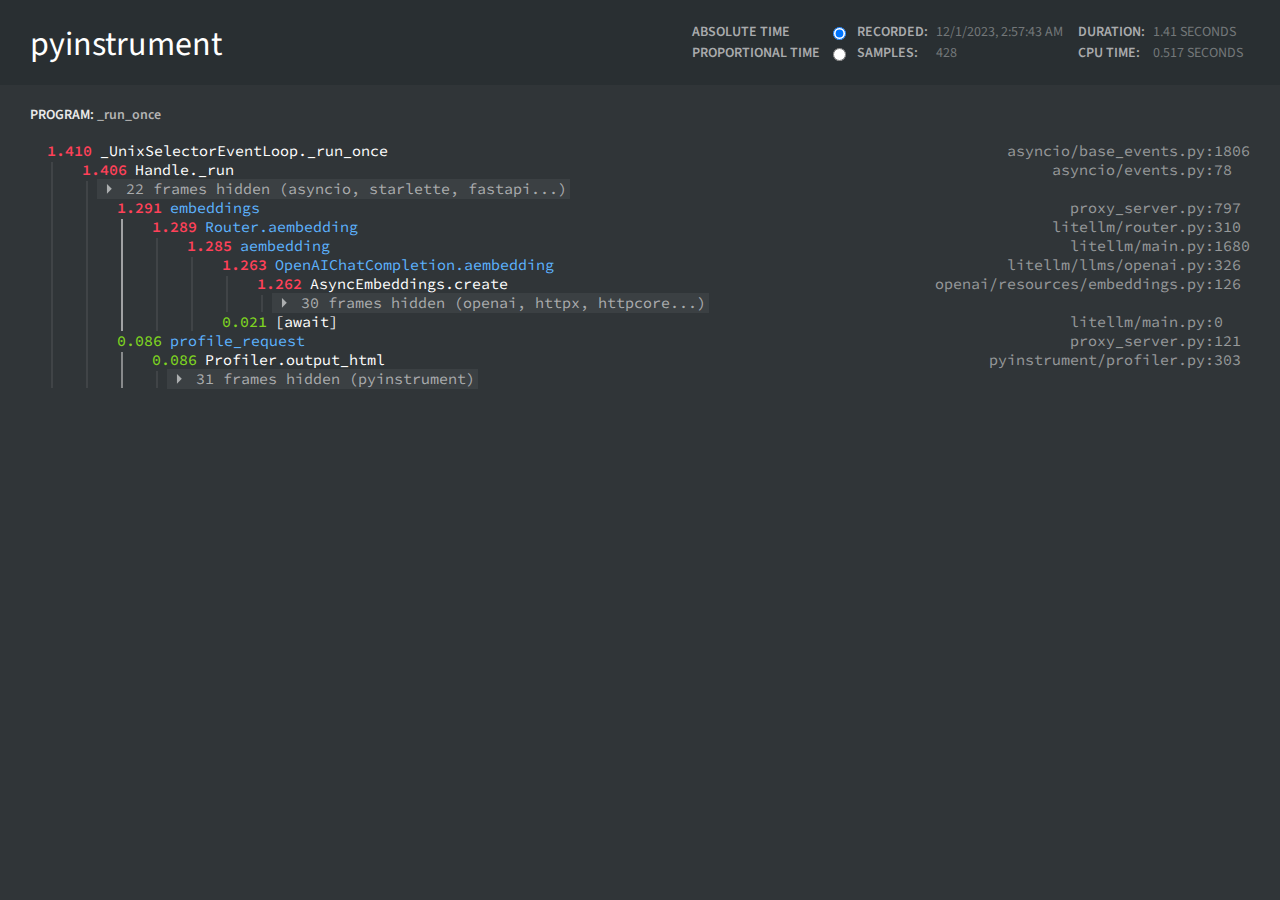
<file: cookbook/result.html>
<!DOCTYPE html>
            <html>
            <head>
                <meta charset="utf-8">
            </head>
            <body>
                <div id="app"></div>

                <script>var pyinstrumentHTMLRenderer=function(){"use strict";var ct=Object.defineProperty;var dt=(R,C,H)=>C in R?ct(R,C,{enumerable:!0,configurable:!0,writable:!0,value:H}):R[C]=H;var k=(R,C,H)=>(dt(R,typeof C!="symbol"?C+"":C,H),H);const R="";function C(){}function H(t){return t()}function we(){return Object.create(null)}function O(t){t.forEach(H)}function be(t){return typeof t=="function"}function K(t,e){return t!=t?e==e:t!==e||t&&typeof t=="object"||typeof t=="function"}function Ie(t){return Object.keys(t).length===0}function Re(t,...e){if(t==null)return C;const i=t.subscribe(...e);return i.unsubscribe?()=>i.unsubscribe():i}function se(t,e,i){t.$$.on_destroy.push(Re(e,i))}function f(t,e){t.appendChild(e)}function X(t,e,i){t.insertBefore(e,i||null)}function N(t){t.parentNode&&t.parentNode.removeChild(t)}function _(t){return document.createElement(t)}function ke(t){return document.createElementNS("http://www.w3.org/2000/svg",t)}function L(t){return document.createTextNode(t)}function w(){return L(" ")}function ye(){return L("")}function W(t,e,i,n){return t.addEventListener(e,i,n),()=>t.removeEventListener(e,i,n)}function Ce(t){return function(e){return e.preventDefault(),t.call(this,e)}}function Ee(t){return function(e){return e.stopPropagation(),t.call(this,e)}}function m(t,e,i){i==null?t.removeAttribute(e):t.getAttribute(e)!==i&&t.setAttribute(e,i)}function Oe(t){return Array.from(t.childNodes)}function q(t,e){e=""+e,t.wholeText!==e&&(t.data=e)}function T(t,e,i,n){i===null?t.style.removeProperty(e):t.style.setProperty(e,i,n?"important":"")}function Q(t,e,i){t.classList[i?"add":"remove"](e)}let V;function Z(t){V=t}function Te(){if(!V)throw new Error("Function called outside component initialization");return V}function qe(t){Te().$$.on_mount.push(t)}function Ue(t){Te().$$.on_destroy.push(t)}const Y=[],Fe=[],j=[],Se=[],Ve=Promise.resolve();let ae=!1;function Ze(){ae||(ae=!0,Ve.then($e))}function ue(t){j.push(t)}const fe=new Set;let x=0;function $e(){const t=V;do{for(;x<Y.length;){const e=Y[x];x++,Z(e),Ye(e.$$)}for(Z(null),Y.length=0,x=0;Fe.length;)Fe.pop()();for(let e=0;e<j.length;e+=1){const i=j[e];fe.has(i)||(fe.add(i),i())}j.length=0}while(Y.length);for(;Se.length;)Se.pop()();ae=!1,fe.clear(),Z(t)}function Ye(t){if(t.fragment!==null){t.update(),O(t.before_update);const e=t.dirty;t.dirty=[-1],t.fragment&&t.fragment.p(t.ctx,e),t.after_update.forEach(ue)}}const ee=new Set;let G;function ce(){G={r:0,c:[],p:G}}function de(){G.r||O(G.c),G=G.p}function D(t,e){t&&t.i&&(ee.delete(t),t.i(e))}function z(t,e,i,n){if(t&&t.o){if(ee.has(t))return;ee.add(t),G.c.push(()=>{ee.delete(t),n&&(i&&t.d(1),n())}),t.o(e)}else n&&n()}function Je(t,e){z(t,1,1,()=>{e.delete(t.key)})}function Ke(t,e,i,n,s,u,r,o,a,l,h,p){let d=t.length,g=u.length,A=d;const b={};for(;A--;)b[t[A].key]=A;const F=[],c=new Map,v=new Map;for(A=g;A--;){const y=p(s,u,A),S=i(y);let P=r.get(S);P?n&&P.p(y,e):(P=l(S,y),P.c()),c.set(S,F[A]=P),S in b&&v.set(S,Math.abs(A-b[S]))}const $=new Set,M=new Set;function E(y){D(y,1),y.m(o,h),r.set(y.key,y),h=y.first,g--}for(;d&&g;){const y=F[g-1],S=t[d-1],P=y.key,B=S.key;y===S?(h=y.first,d--,g--):c.has(B)?!r.has(P)||$.has(P)?E(y):M.has(B)?d--:v.get(P)>v.get(B)?(M.add(P),E(y)):($.add(B),d--):(a(S,r),d--)}for(;d--;){const y=t[d];c.has(y.key)||a(y,r)}for(;g;)E(F[g-1]);return F}function pe(t){t&&t.c()}function te(t,e,i,n){const{fragment:s,after_update:u}=t.$$;s&&s.m(e,i),n||ue(()=>{const r=t.$$.on_mount.map(H).filter(be);t.$$.on_destroy?t.$$.on_destroy.push(...r):O(r),t.$$.on_mount=[]}),u.forEach(ue)}function ie(t,e){const i=t.$$;i.fragment!==null&&(O(i.on_destroy),i.fragment&&i.fragment.d(e),i.on_destroy=i.fragment=null,i.ctx=[])}function We(t,e){t.$$.dirty[0]===-1&&(Y.push(t),Ze(),t.$$.dirty.fill(0)),t.$$.dirty[e/31|0]|=1<<e%31}function me(t,e,i,n,s,u,r,o=[-1]){const a=V;Z(t);const l=t.$$={fragment:null,ctx:[],props:u,update:C,not_equal:s,bound:we(),on_mount:[],on_destroy:[],on_disconnect:[],before_update:[],after_update:[],context:new Map(e.context||(a?a.$$.context:[])),callbacks:we(),dirty:o,skip_bound:!1,root:e.target||a.$$.root};r&&r(l.root);let h=!1;if(l.ctx=i?i(t,e.props||{},(p,d,...g)=>{const A=g.length?g[0]:d;return l.ctx&&s(l.ctx[p],l.ctx[p]=A)&&(!l.skip_bound&&l.bound[p]&&l.bound[p](A),h&&We(t,p)),d}):[],l.update(),h=!0,O(l.before_update),l.fragment=n?n(l.ctx):!1,e.target){if(e.hydrate){const p=Oe(e.target);l.fragment&&l.fragment.l(p),p.forEach(N)}else l.fragment&&l.fragment.c();e.intro&&D(t.$$.fragment),te(t,e.target,e.anchor,e.customElement),$e()}Z(a)}class he{$destroy(){ie(this,1),this.$destroy=C}$on(e,i){if(!be(i))return C;const n=this.$$.callbacks[e]||(this.$$.callbacks[e]=[]);return n.push(i),()=>{const s=n.indexOf(i);s!==-1&&n.splice(s,1)}}$set(e){this.$$set&&!Ie(e)&&(this.$$.skip_bound=!0,this.$$set(e),this.$$.skip_bound=!1)}}const U=[];function Pe(t,e=C){let i;const n=new Set;function s(o){if(K(t,o)&&(t=o,i)){const a=!U.length;for(const l of n)l[1](),U.push(l,t);if(a){for(let l=0;l<U.length;l+=2)U[l][0](U[l+1]);U.length=0}}}function u(o){s(o(t))}function r(o,a=C){const l=[o,a];return n.add(l),n.size===1&&(i=e(s)||C),o(t),()=>{n.delete(l),n.size===0&&(i(),i=null)}}return{set:s,update:u,subscribe:r}}const De=Pe({}),ne=Pe("absolute"),pt="";function je(t){let e,i,n,s,u,r,o,a,l,h,p,d,g,A,b,F,c,v,$,M,E,y,S,P,B,re=t[0].sampleCount+"",ve,Xe,le,Qe,oe,Ae,Ge;return{c(){e=_("div"),i=_("div"),n=_("div"),s=_("div"),s.textContent="pyinstrument",u=w(),r=_("div"),o=_("label"),o.textContent="Absolute time",a=w(),l=_("input"),h=w(),p=_("div"),p.textContent="Recorded:",d=w(),g=_("div"),g.textContent=`${t[2]}`,A=w(),b=_("div"),b.textContent="Duration:",F=w(),c=_("div"),c.textContent=`${t[4]} seconds`,v=w(),$=_("label"),$.textContent="Proportional time",M=w(),E=_("input"),y=w(),S=_("div"),S.textContent="Samples:",P=w(),B=_("div"),ve=L(re),Xe=w(),le=_("div"),le.textContent="CPU time:",Qe=w(),oe=_("div"),oe.textContent=`${t[3]} seconds`,m(s,"class","title svelte-tewt95"),m(o,"class","metric-label svelte-tewt95"),m(o,"for","absolute"),m(l,"type","radio"),l.__value="absolute",l.value=l.__value,m(l,"id","absolute"),m(l,"name","time-format"),l.checked=!0,t[6][0].push(l),m(p,"class","metric-label svelte-tewt95"),m(g,"class","metric-value svelte-tewt95"),m(b,"class","metric-label svelte-tewt95"),m(c,"class","metric-value svelte-tewt95"),m($,"class","metric-label svelte-tewt95"),m($,"for","proportion"),m(E,"type","radio"),E.__value="proportion",E.value=E.__value,m(E,"id","proportion"),m(E,"name","time-format"),t[6][0].push(E),m(S,"class","metric-label svelte-tewt95"),m(B,"class","metric-value svelte-tewt95"),m(le,"class","metric-label svelte-tewt95"),m(oe,"class","metric-value svelte-tewt95"),m(r,"class","metrics svelte-tewt95"),m(n,"class","row svelte-tewt95"),m(i,"class","margins"),m(e,"class","header svelte-tewt95")},m(I,J){X(I,e,J),f(e,i),f(i,n),f(n,s),f(n,u),f(n,r),f(r,o),f(r,a),f(r,l),l.checked=l.__value===t[1],f(r,h),f(r,p),f(r,d),f(r,g),f(r,A),f(r,b),f(r,F),f(r,c),f(r,v),f(r,$),f(r,M),f(r,E),E.checked=E.__value===t[1],f(r,y),f(r,S),f(r,P),f(r,B),f(B,ve),f(r,Xe),f(r,le),f(r,Qe),f(r,oe),Ae||(Ge=[W(l,"change",t[5]),W(E,"change",t[7])],Ae=!0)},p(I,[J]){J&2&&(l.checked=l.__value===I[1]),J&2&&(E.checked=E.__value===I[1]),J&1&&re!==(re=I[0].sampleCount+"")&&q(ve,re)},i:C,o:C,d(I){I&&N(e),t[6][0].splice(t[6][0].indexOf(l),1),t[6][0].splice(t[6][0].indexOf(E),1),Ae=!1,O(Ge)}}}function xe(t,e,i){var p;let n;se(t,ne,d=>i(1,n=d));let{session:s}=e;const u=new Date(s.startTime*1e3).toLocaleString(),r=(p=s.cpuTime)==null?void 0:p.toLocaleString(void 0,{maximumSignificantDigits:3}),o=s.duration.toLocaleString(void 0,{maximumSignificantDigits:3}),a=[[]];function l(){n=this.__value,ne.set(n)}function h(){n=this.__value,ne.set(n)}return t.$$set=d=>{"session"in d&&i(0,s=d.session)},[s,n,u,r,o,l,a,h]}class et extends he{constructor(e){super(),me(this,e,xe,je,K,{session:0})}}const mt="";function Me(t,e,i){const n=t.slice();return n[14]=e[i],n}function Le(t){let e,i,n,s,u,r,o,a,l,h,p,d,g,A,b,F;return{c(){e=_("div"),i=_("div"),n=ke("svg"),s=ke("path"),u=w(),r=_("div"),o=L(t[5]),a=w(),l=_("div"),h=L(t[4]),p=w(),d=_("div"),g=w(),A=_("div"),A.textContent=`${t[9]}`,m(s,"d","M.937-.016L5.793 4.84.937 9.696z"),m(s,"fill",t[7]),m(s,"fill-rule","evenodd"),m(s,"fill-opacity",".582"),m(n,"width","6"),m(n,"height","10"),m(i,"class","frame-triangle svelte-1aphj50"),Q(i,"rotate",t[2]),T(i,"visibility",t[0].children.length>0?"visible":"hidden"),m(r,"class","time svelte-1aphj50"),T(r,"color",t[7]),T(r,"font-weight",t[0].proportionOfTotal<.2?500:600),m(l,"class","name svelte-1aphj50"),m(d,"class","spacer"),T(d,"flex","1"),m(A,"class","code-position svelte-1aphj50"),m(e,"class","frame-description svelte-1aphj50"),Q(e,"application-code",t[0].isApplicationCode),Q(e,"children-visible",t[2]),T(e,"padding-left",`${t[1]*35}px`)},m(c,v){X(c,e,v),f(e,i),f(i,n),f(n,s),f(e,u),f(e,r),f(r,o),f(e,a),f(e,l),f(l,h),f(e,p),f(e,d),f(e,g),f(e,A),b||(F=W(e,"click",Ee(Ce(t[10]))),b=!0)},p(c,v){v&128&&m(s,"fill",c[7]),v&4&&Q(i,"rotate",c[2]),v&1&&T(i,"visibility",c[0].children.length>0?"visible":"hidden"),v&32&&q(o,c[5]),v&128&&T(r,"color",c[7]),v&1&&T(r,"font-weight",c[0].proportionOfTotal<.2?500:600),v&16&&q(h,c[4]),v&1&&Q(e,"application-code",c[0].isApplicationCode),v&4&&Q(e,"children-visible",c[2]),v&2&&T(e,"padding-left",`${c[1]*35}px`)},d(c){c&&N(e),b=!1,F()}}}function Ne(t){let e,i,n,s,u=t[0].group.frames.length+"",r,o,a,l,h,p;return{c(){e=_("div"),i=_("div"),n=_("div"),n.innerHTML='<svg width="6" height="10"><path d="M.937-.016L5.793 4.84.937 9.696z" fill="#FFF" fill-rule="evenodd" fill-opacity=".582"></path></svg>',s=w(),r=L(u),o=L(` frames hidden
        (`),a=L(t[6]),l=L(")"),m(n,"class","group-triangle svelte-1aphj50"),Q(n,"rotate",t[8]),m(i,"class","group-header-button svelte-1aphj50"),m(e,"class","group-header svelte-1aphj50"),T(e,"padding-left",`${t[1]*35}px`)},m(d,g){X(d,e,g),f(e,i),f(i,n),f(i,s),f(i,r),f(i,o),f(i,a),f(i,l),h||(p=W(e,"click",Ee(Ce(t[11]))),h=!0)},p(d,g){g&256&&Q(n,"rotate",d[8]),g&1&&u!==(u=d[0].group.frames.length+"")&&q(r,u),g&64&&q(a,d[6]),g&2&&T(e,"padding-left",`${d[1]*35}px`)},d(d){d&&N(e),h=!1,p()}}}function ze(t){let e=[],i=new Map,n,s,u=t[0].children;const r=o=>o[14].identifier;for(let o=0;o<u.length;o+=1){let a=Me(t,u,o),l=r(a);i.set(l,e[o]=Be(l,a))}return{c(){for(let o=0;o<e.length;o+=1)e[o].c();n=ye()},m(o,a){for(let l=0;l<e.length;l+=1)e[l].m(o,a);X(o,n,a),s=!0},p(o,a){a&11&&(u=o[0].children,ce(),e=Ke(e,a,r,1,o,u,i,n.parentNode,Je,Be,n,Me),de())},i(o){if(!s){for(let a=0;a<u.length;a+=1)D(e[a]);s=!0}},o(o){for(let a=0;a<e.length;a+=1)z(e[a]);s=!1},d(o){for(let a=0;a<e.length;a+=1)e[a].d(o);o&&N(n)}}}function Be(t,e){let i,n,s;return n=new He({props:{frame:e[14],indent:e[1]+(e[3]?1:0)}}),{key:t,first:null,c(){i=ye(),pe(n.$$.fragment),this.first=i},m(u,r){X(u,i,r),te(n,u,r),s=!0},p(u,r){e=u;const o={};r&1&&(o.frame=e[14]),r&10&&(o.indent=e[1]+(e[3]?1:0)),n.$set(o)},i(u){s||(D(n.$$.fragment,u),s=!0)},o(u){z(n.$$.fragment,u),s=!1},d(u){u&&N(i),ie(n,u)}}}function tt(t){let e,i,n,s,u,r,o=t[3]&&Le(t),a=t[0].group&&t[0].group.rootFrame==t[0]&&t[2]&&Ne(t),l=t[2]&&ze(t);return{c(){e=_("div"),o&&o.c(),i=w(),a&&a.c(),n=w(),l&&l.c(),s=w(),u=_("div"),m(u,"class","visual-guide"),T(u,"left",`${t[1]*35+21}px`),T(u,"backgroundColor",t[7]),m(e,"class","frame svelte-1aphj50")},m(h,p){X(h,e,p),o&&o.m(e,null),f(e,i),a&&a.m(e,null),f(e,n),l&&l.m(e,null),f(e,s),f(e,u),r=!0},p(h,[p]){h[3]?o?o.p(h,p):(o=Le(h),o.c(),o.m(e,i)):o&&(o.d(1),o=null),h[0].group&&h[0].group.rootFrame==h[0]&&h[2]?a?a.p(h,p):(a=Ne(h),a.c(),a.m(e,n)):a&&(a.d(1),a=null),h[2]?l?(l.p(h,p),p&4&&D(l,1)):(l=ze(h),l.c(),D(l,1),l.m(e,s)):l&&(ce(),z(l,1,1,()=>{l=null}),de()),p&2&&T(u,"left",`${h[1]*35+21}px`),p&128&&T(u,"backgroundColor",h[7])},i(h){r||(D(l),r=!0)},o(h){z(l),r=!1},d(h){h&&N(e),o&&o.d(),a&&a.d(),l&&l.d()}}}function it(t,e,i){let n,s,u;se(t,De,c=>i(12,s=c)),se(t,ne,c=>i(13,u=c));let{frame:r}=e,{indent:o=0}=e,a=!0,l,h;r.className?h=`${r.className}.${r.function}`:h=r.function;const p=`${r.filePathShort}:${r.lineNo.toString().padEnd(4,"\xA0")}`;let d,g=null;if(r.group){const c=r.group.libraries;c.length<4?g=c.join(", "):g=`${c[0]}, ${c[1]}, ${c[2]}...`}let A;r.proportionOfTotal>.6?A="#FF4159":r.proportionOfTotal>.3?A="#F5A623":r.proportionOfTotal>.2?A="#D8CB2A":A="#7ED321";function b(){i(2,a=!a)}function F(){De.update(c=>{var v;return{...c,[(v=r.groupId)!=null?v:""]:!n}})}return t.$$set=c=>{"frame"in c&&i(0,r=c.frame),"indent"in c&&i(1,o=c.indent)},t.$$.update=()=>{var c,v,$;if(t.$$.dirty&4097&&(r.group?s[(c=r.groupId)!=null?c:""]||((v=r.group)==null?void 0:v.rootFrame)===r||r.children.filter(M=>!M.group).length>1?i(3,l=!0):i(3,l=!1):i(3,l=!0)),t.$$.dirty&8193)if(u==="absolute")i(5,d=r.time.toLocaleString(void 0,{minimumFractionDigits:3,maximumFractionDigits:3}));else if(u==="proportion")i(5,d=`${(r.proportionOfTotal*100).toLocaleString(void 0,{minimumFractionDigits:1,maximumFractionDigits:1})}%`);else throw new Error("unknown timeFormat");t.$$.dirty&4097&&i(8,n=s[($=r.groupId)!=null?$:""]===!0)},[r,o,a,l,h,d,g,A,n,p,b,F,s,u]}class He extends he{constructor(e){super(),me(this,e,it,tt,K,{frame:0,indent:1})}}const nt="[data-uri]",ht="";function rt(t){let e;return{c(){e=_("div"),e.textContent="No samples recorded.",m(e,"class","error")},m(i,n){X(i,e,n)},p:C,i:C,o:C,d(i){i&&N(e)}}}function lt(t){let e,i;return e=new He({props:{frame:t[0].rootFrame}}),{c(){pe(e.$$.fragment)},m(n,s){te(e,n,s),i=!0},p(n,s){const u={};s&1&&(u.frame=n[0].rootFrame),e.$set(u)},i(n){i||(D(e.$$.fragment,n),i=!0)},o(n){z(e.$$.fragment,n),i=!1},d(n){ie(e,n)}}}function ot(t){let e,i,n,s,u,r,o,a,l,h,p,d,g;i=new et({props:{session:t[0]}});const A=[lt,rt],b=[];function F(c,v){return c[0].rootFrame?0:1}return p=F(t),d=b[p]=A[p](t),{c(){e=_("div"),pe(i.$$.fragment),n=w(),s=_("div"),u=w(),r=_("div"),o=_("div"),a=_("span"),a.textContent="Program:\xA0",l=L(t[1]),h=w(),d.c(),m(s,"class","spacer"),T(s,"height","20px"),m(a,"class","label svelte-1gm5pcf"),m(o,"class","program svelte-1gm5pcf"),m(r,"class","margins"),m(e,"class","app svelte-1gm5pcf")},m(c,v){X(c,e,v),te(i,e,null),f(e,n),f(e,s),f(e,u),f(e,r),f(r,o),f(o,a),f(o,l),f(r,h),b[p].m(r,null),g=!0},p(c,[v]){const $={};v&1&&($.session=c[0]),i.$set($),(!g||v&2)&&q(l,c[1]);let M=p;p=F(c),p===M?b[p].p(c,v):(ce(),z(b[M],1,1,()=>{b[M]=null}),de(),d=b[p],d?d.p(c,v):(d=b[p]=A[p](c),d.c()),D(d,1),d.m(r,null))},i(c){g||(D(i.$$.fragment,c),D(d),g=!0)},o(c){z(i.$$.fragment,c),z(d),g=!1},d(c){c&&N(e),ie(i),b[p].d()}}}function ge(){document.body.style.minHeight=`${window.scrollY+window.innerHeight}px`}function st(t,e,i){let{session:n}=e;const s=document.createElement("link");s.rel="shortut icon",s.href=nt,document.head.appendChild(s),qe(()=>{window.addEventListener("scroll",ge),ge()}),Ue(()=>{window.removeEventListener("scroll",ge)});const u=n.rootFrame,r=u==null?void 0:u.time.toLocaleString(void 0,{maximumSignificantDigits:3});let o=u==null?void 0:u.function;return o=="<module>"&&(o=n.program),document.title=`${r}s - ${o} - pyinstrument`,t.$$set=a=>{"session"in a&&i(0,n=a.session)},[n,o]}class at extends he{constructor(e){super(),me(this,e,st,ot,K,{session:0})}}class ut{constructor(e,i){k(this,"id");k(this,"rootFrame");k(this,"frames",[]);this.id=e,this.rootFrame=i}addFrame(e){this.frames.push(e)}get exitFrames(){const e=[];for(const i of this.frames){let n=!1;for(const s of i.children)if(s.group!=this){n=!0;break}n&&e.push(i)}return e}get libraries(){const e=[];for(const i of this.frames){const n=/^[^\\/.]*/.exec(i.filePathShort)[0];e.includes(n)||e.push(n)}return e}}class _e{constructor(e,i=null,n={groups:{}}){k(this,"function");k(this,"filePath");k(this,"filePathShort");k(this,"lineNo");k(this,"time");k(this,"totalTime");k(this,"awaitTime");k(this,"isApplicationCode");k(this,"groupId");k(this,"className");k(this,"parent");k(this,"children");k(this,"group");var s,u;if(this.parent=i,this.function=e.function,this.filePath=e.file_path,this.filePathShort=e.file_path_short,this.lineNo=e.line_no,this.time=e.time,this.totalTime=this.parent?this.parent.totalTime:this.time,this.awaitTime=e.await_time,this.isApplicationCode=e.is_application_code,this.groupId=(s=e.group_id)!=null?s:null,this.className=(u=e.class_name)!=null?u:null,e.group_id){const r=e.group_id;let o=n.groups[r];o||(o=n.groups[r]=new ut(r,this)),o.addFrame(this),this.group=n.groups[r]}else this.group=null;this.children=e.children.map(r=>new _e(r,this,n))}get identifier(){return`${this.function}:${this.filePath}:${this.lineNo}`}get proportionOfTotal(){return this.time/this.totalTime}}class ft{constructor(e){k(this,"startTime");k(this,"duration");k(this,"sampleCount");k(this,"program");k(this,"cpuTime");k(this,"rootFrame");this.startTime=e.start_time,this.duration=e.duration,this.sampleCount=e.sample_count,this.program=e.program,this.cpuTime=e.cpu_time,this.rootFrame=e.root_frame?new _e(e.root_frame):null}}return{render(t,e){const i=new ft(e);return new at({target:t,props:{session:i}})}}}();
</script>
                <style>@import"https://fonts.googleapis.com/css?family=Source+Code+Pro:400,600|Source+Sans+Pro:400,600";html,body{background-color:#303538;color:#fff;padding:0;margin:0}.margins{padding:0 30px}.header.svelte-tewt95{background:#292f32}.row.svelte-tewt95{display:flex;align-items:center}.title.svelte-tewt95{font-size:34px;padding-top:20px;padding-bottom:16px;white-space:nowrap;overflow:hidden;text-overflow:ellipsis;margin-right:10px;flex:1}.metrics.svelte-tewt95{display:grid;grid-template-columns:auto auto auto auto auto auto;font-size:14px;text-transform:uppercase;grid-gap:1px 8px}.metric-label.svelte-tewt95{font-weight:600;color:#a9abad}.metric-value.svelte-tewt95{color:#737779;margin-right:.5em}.frame.svelte-1aphj50.svelte-1aphj50{font-family:Source Code Pro,Roboto Mono,Consolas,Monaco,monospace;font-size:15px;z-index:0;position:relative;user-select:none}.group-header.svelte-1aphj50.svelte-1aphj50{margin-left:35px}.group-header-button.svelte-1aphj50.svelte-1aphj50{display:inline-block;color:#ffffff94;user-select:none;cursor:default;position:relative}.group-header-button.svelte-1aphj50.svelte-1aphj50:before{position:absolute;left:-3px;right:-3px;top:0px;bottom:-1px;content:"";z-index:-1;background-color:#3b4043}.group-header-button.svelte-1aphj50.svelte-1aphj50:hover:before{background-color:#4a4f54}.group-triangle.svelte-1aphj50.svelte-1aphj50,.frame-triangle.svelte-1aphj50.svelte-1aphj50{width:6px;height:10px;padding-left:6px;padding-right:5px;display:inline-block}.group-triangle.rotate.svelte-1aphj50.svelte-1aphj50,.frame-triangle.rotate.svelte-1aphj50.svelte-1aphj50{transform:translate(6px,4px) rotate(90deg)}.frame-description.svelte-1aphj50.svelte-1aphj50{display:flex}.frame-description.svelte-1aphj50.svelte-1aphj50:hover:before{position:absolute;left:-3px;right:-3px;top:-1px;height:22px;content:"";z-index:-1;background-color:#354759;opacity:.5}.frame-triangle.svelte-1aphj50.svelte-1aphj50{opacity:1}.frame-description.children-visible.svelte-1aphj50 .frame-triangle.svelte-1aphj50{opacity:0}.frame-description.children-visible.svelte-1aphj50:hover .frame-triangle.svelte-1aphj50{opacity:1}.name.svelte-1aphj50.svelte-1aphj50,.time.svelte-1aphj50.svelte-1aphj50,.code-position.svelte-1aphj50.svelte-1aphj50{user-select:text;cursor:default}.application-code.svelte-1aphj50 .name.svelte-1aphj50{color:#5db3ff}.time.svelte-1aphj50.svelte-1aphj50{margin-right:.55em;color:#b8e98685}.code-position.svelte-1aphj50.svelte-1aphj50{color:#ffffff80;text-align:right;margin-left:1em}.visual-guide{top:21px;bottom:0;left:0;width:2px;background-color:#fff;position:absolute;opacity:.08}.frame-description:hover~.visual-guide{opacity:.4}.frame-description:hover~.children .visual-guide{opacity:.1}.app.svelte-1gm5pcf.svelte-1gm5pcf{font-family:Source Sans Pro,Helvetica,Arial,sans-serif;-webkit-font-smoothing:antialiased;-moz-osx-font-smoothing:grayscale}.program.svelte-1gm5pcf.svelte-1gm5pcf{font-size:14px;font-weight:600;margin-bottom:16px;color:#b4b4b4}.program.svelte-1gm5pcf .label.svelte-1gm5pcf{color:#eaeaea;text-transform:uppercase}
</style>

                <script>
                    const sessionData = {"start_time": 1701399463.495920,"duration": 1.409879,"sample_count": 428,"program": "proxy_cli.py --config config.yaml --debug","cpu_time": 0.517319,"root_frame": {"function": "_run_once","file_path_short": "asyncio/base_events.py","file_path": "/Library/Frameworks/Python.framework/Versions/3.10/lib/python3.10/asyncio/base_events.py","line_no": 1806,"time": 1.409662,"await_time": 1.291243,"is_application_code": false,"children": [{"function": "_run","file_path_short": "asyncio/events.py","file_path": "/Library/Frameworks/Python.framework/Versions/3.10/lib/python3.10/asyncio/events.py","line_no": 78,"time": 1.406484,"await_time": 1.291243,"is_application_code": false,"children": [{"function": "coro","file_path_short": "starlette/middleware/base.py","file_path": "/Library/Frameworks/Python.framework/Versions/3.10/lib/python3.10/site-packages/starlette/middleware/base.py","line_no": 65,"time": 1.292728,"await_time": 1.267557,"is_application_code": false,"children": [{"function": "__call__","file_path_short": "starlette/middleware/cors.py","file_path": "/Library/Frameworks/Python.framework/Versions/3.10/lib/python3.10/site-packages/starlette/middleware/cors.py","line_no": 73,"time": 1.292728,"await_time": 1.267557,"is_application_code": false,"children": [{"function": "__call__","file_path_short": "starlette/middleware/exceptions.py","file_path": "/Library/Frameworks/Python.framework/Versions/3.10/lib/python3.10/site-packages/starlette/middleware/exceptions.py","line_no": 53,"time": 1.292728,"await_time": 1.267557,"is_application_code": false,"children": [{"function": "__call__","file_path_short": "fastapi/middleware/asyncexitstack.py","file_path": "/Library/Frameworks/Python.framework/Versions/3.10/lib/python3.10/site-packages/fastapi/middleware/asyncexitstack.py","line_no": 12,"time": 1.292728,"await_time": 1.267557,"is_application_code": false,"children": [{"function": "__call__","file_path_short": "starlette/routing.py","file_path": "/Library/Frameworks/Python.framework/Versions/3.10/lib/python3.10/site-packages/starlette/routing.py","line_no": 697,"time": 1.292728,"await_time": 1.267557,"is_application_code": false,"children": [{"function": "handle","file_path_short": "starlette/routing.py","file_path": "/Library/Frameworks/Python.framework/Versions/3.10/lib/python3.10/site-packages/starlette/routing.py","line_no": 265,"time": 1.292728,"await_time": 1.267557,"is_application_code": false,"children": [{"function": "app","file_path_short": "starlette/routing.py","file_path": "/Library/Frameworks/Python.framework/Versions/3.10/lib/python3.10/site-packages/starlette/routing.py","line_no": 63,"time": 1.292728,"await_time": 1.267557,"is_application_code": false,"children": [{"function": "app","file_path_short": "fastapi/routing.py","file_path": "/Library/Frameworks/Python.framework/Versions/3.10/lib/python3.10/site-packages/fastapi/routing.py","line_no": 217,"time": 1.292728,"await_time": 1.267557,"is_application_code": false,"children": [{"function": "run_endpoint_function","file_path_short": "fastapi/routing.py","file_path": "/Library/Frameworks/Python.framework/Versions/3.10/lib/python3.10/site-packages/fastapi/routing.py","line_no": 182,"time": 1.290719,"await_time": 1.267557,"is_application_code": false,"children": [{"function": "embeddings","file_path_short": "proxy_server.py","file_path": "/Users/ishaanjaffer/Github/litellm/litellm/proxy/proxy_server.py","line_no": 797,"time": 1.290719,"await_time": 1.267557,"is_application_code": true,"children": [{"function": "aembedding","file_path_short": "litellm/router.py","file_path": "/Users/ishaanjaffer/Github/litellm/litellm/router.py","line_no": 310,"time": 1.288674,"await_time": 1.267557,"is_application_code": true,"children": [{"function": "aembedding","file_path_short": "litellm/main.py","file_path": "/Users/ishaanjaffer/Github/litellm/litellm/main.py","line_no": 1680,"time": 1.285234,"await_time": 1.267557,"is_application_code": true,"children": [{"function": "aembedding","file_path_short": "litellm/llms/openai.py","file_path": "/Users/ishaanjaffer/Github/litellm/litellm/llms/openai.py","line_no": 326,"time": 1.262861,"await_time": 1.246184,"is_application_code": true,"children": [{"function": "create","file_path_short": "openai/resources/embeddings.py","file_path": "/Library/Frameworks/Python.framework/Versions/3.10/lib/python3.10/site-packages/openai/resources/embeddings.py","line_no": 126,"time": 1.261860,"await_time": 1.246184,"is_application_code": false,"children": [{"function": "post","file_path_short": "openai/_base_client.py","file_path": "/Library/Frameworks/Python.framework/Versions/3.10/lib/python3.10/site-packages/openai/_base_client.py","line_no": 1460,"time": 1.259861,"await_time": 1.246184,"is_application_code": false,"children": [{"function": "request","file_path_short": "openai/_base_client.py","file_path": "/Library/Frameworks/Python.framework/Versions/3.10/lib/python3.10/site-packages/openai/_base_client.py","line_no": 1266,"time": 1.259861,"await_time": 1.246184,"is_application_code": false,"children": [{"function": "_request","file_path_short": "openai/_base_client.py","file_path": "/Library/Frameworks/Python.framework/Versions/3.10/lib/python3.10/site-packages/openai/_base_client.py","line_no": 1283,"time": 1.259861,"await_time": 1.246184,"is_application_code": false,"children": [{"function": "send","file_path_short": "httpx/_client.py","file_path": "/Library/Frameworks/Python.framework/Versions/3.10/lib/python3.10/site-packages/httpx/_client.py","line_no": 1584,"time": 1.258751,"await_time": 1.246184,"is_application_code": false,"children": [{"function": "_send_handling_auth","file_path_short": "httpx/_client.py","file_path": "/Library/Frameworks/Python.framework/Versions/3.10/lib/python3.10/site-packages/httpx/_client.py","line_no": 1633,"time": 1.213750,"await_time": 1.203184,"is_application_code": false,"children": [{"function": "_send_handling_redirects","file_path_short": "httpx/_client.py","file_path": "/Library/Frameworks/Python.framework/Versions/3.10/lib/python3.10/site-packages/httpx/_client.py","line_no": 1667,"time": 1.213750,"await_time": 1.203184,"is_application_code": false,"children": [{"function": "_send_single_request","file_path_short": "httpx/_client.py","file_path": "/Library/Frameworks/Python.framework/Versions/3.10/lib/python3.10/site-packages/httpx/_client.py","line_no": 1705,"time": 1.213750,"await_time": 1.203184,"is_application_code": false,"children": [{"function": "handle_async_request","file_path_short": "httpx/_transports/default.py","file_path": "/Library/Frameworks/Python.framework/Versions/3.10/lib/python3.10/site-packages/httpx/_transports/default.py","line_no": 334,"time": 1.213750,"await_time": 1.203184,"is_application_code": false,"children": [{"function": "handle_async_request","file_path_short": "httpcore/_async/connection_pool.py","file_path": "/Library/Frameworks/Python.framework/Versions/3.10/lib/python3.10/site-packages/httpcore/_async/connection_pool.py","line_no": 206,"time": 1.213750,"await_time": 1.203184,"is_application_code": false,"children": [{"function": "handle_async_request","file_path_short": "httpcore/_async/connection.py","file_path": "/Library/Frameworks/Python.framework/Versions/3.10/lib/python3.10/site-packages/httpcore/_async/connection.py","line_no": 60,"time": 1.213750,"await_time": 1.203184,"is_application_code": false,"children": [{"function": "handle_async_request","file_path_short": "httpcore/_async/http11.py","file_path": "/Library/Frameworks/Python.framework/Versions/3.10/lib/python3.10/site-packages/httpcore/_async/http11.py","line_no": 70,"time": 1.172967,"await_time": 1.170933,"is_application_code": false,"children": [{"function": "_receive_response_headers","file_path_short": "httpcore/_async/http11.py","file_path": "/Library/Frameworks/Python.framework/Versions/3.10/lib/python3.10/site-packages/httpcore/_async/http11.py","line_no": 157,"time": 1.171934,"await_time": 1.170933,"is_application_code": false,"children": [{"function": "_receive_event","file_path_short": "httpcore/_async/http11.py","file_path": "/Library/Frameworks/Python.framework/Versions/3.10/lib/python3.10/site-packages/httpcore/_async/http11.py","line_no": 192,"time": 1.171934,"await_time": 1.170933,"is_application_code": false,"children": [{"function": "read","file_path_short": "httpcore/_backends/anyio.py","file_path": "/Library/Frameworks/Python.framework/Versions/3.10/lib/python3.10/site-packages/httpcore/_backends/anyio.py","line_no": 23,"time": 1.170933,"await_time": 1.170933,"is_application_code": false,"children": [{"function": "receive","file_path_short": "anyio/streams/tls.py","file_path": "/Library/Frameworks/Python.framework/Versions/3.10/lib/python3.10/site-packages/anyio/streams/tls.py","line_no": 195,"time": 1.170933,"await_time": 1.170933,"is_application_code": false,"children": [{"function": "_call_sslobject_method","file_path_short": "anyio/streams/tls.py","file_path": "/Library/Frameworks/Python.framework/Versions/3.10/lib/python3.10/site-packages/anyio/streams/tls.py","line_no": 126,"time": 1.170933,"await_time": 1.170933,"is_application_code": false,"children": [{"function": "receive","file_path_short": "anyio/_backends/_asyncio.py","file_path": "/Library/Frameworks/Python.framework/Versions/3.10/lib/python3.10/site-packages/anyio/_backends/_asyncio.py","line_no": 1194,"time": 1.170933,"await_time": 1.170933,"is_application_code": false,"children": [{"function": "wait","file_path_short": "asyncio/locks.py","file_path": "/Library/Frameworks/Python.framework/Versions/3.10/lib/python3.10/asyncio/locks.py","line_no": 200,"time": 1.170933,"await_time": 1.170933,"is_application_code": false,"children": [{"function": "[await]","file_path_short": "asyncio/locks.py","file_path": "","line_no": 0,"time": 1.170933,"await_time": 1.170933,"is_application_code": false,"children": [],"group_id": "266ffe36-18ff-4940-a539-bf9ebf805062"}],"group_id": "266ffe36-18ff-4940-a539-bf9ebf805062","class_name": "Event"}],"group_id": "266ffe36-18ff-4940-a539-bf9ebf805062","class_name": "SocketStream"}],"group_id": "266ffe36-18ff-4940-a539-bf9ebf805062","class_name": "TLSStream"}],"group_id": "266ffe36-18ff-4940-a539-bf9ebf805062","class_name": "TLSStream"}],"group_id": "266ffe36-18ff-4940-a539-bf9ebf805062","class_name": "AnyIOStream"}],"group_id": "266ffe36-18ff-4940-a539-bf9ebf805062","class_name": "AsyncHTTP11Connection"}],"group_id": "266ffe36-18ff-4940-a539-bf9ebf805062","class_name": "AsyncHTTP11Connection"}],"group_id": "266ffe36-18ff-4940-a539-bf9ebf805062","class_name": "AsyncHTTP11Connection"},{"function": "_connect","file_path_short": "httpcore/_async/connection.py","file_path": "/Library/Frameworks/Python.framework/Versions/3.10/lib/python3.10/site-packages/httpcore/_async/connection.py","line_no": 98,"time": 0.040783,"await_time": 0.032250,"is_application_code": false,"children": [{"function": "start_tls","file_path_short": "httpcore/_backends/anyio.py","file_path": "/Library/Frameworks/Python.framework/Versions/3.10/lib/python3.10/site-packages/httpcore/_backends/anyio.py","line_no": 56,"time": 0.035735,"await_time": 0.032250,"is_application_code": false,"children": [{"function": "wrap","file_path_short": "anyio/streams/tls.py","file_path": "/Library/Frameworks/Python.framework/Versions/3.10/lib/python3.10/site-packages/anyio/streams/tls.py","line_no": 70,"time": 0.034735,"await_time": 0.032250,"is_application_code": false,"children": [{"function": "_call_sslobject_method","file_path_short": "anyio/streams/tls.py","file_path": "/Library/Frameworks/Python.framework/Versions/3.10/lib/python3.10/site-packages/anyio/streams/tls.py","line_no": 126,"time": 0.034735,"await_time": 0.032250,"is_application_code": false,"children": [{"function": "receive","file_path_short": "anyio/_backends/_asyncio.py","file_path": "/Library/Frameworks/Python.framework/Versions/3.10/lib/python3.10/site-packages/anyio/_backends/_asyncio.py","line_no": 1194,"time": 0.032250,"await_time": 0.032250,"is_application_code": false,"children": [{"function": "wait","file_path_short": "asyncio/locks.py","file_path": "/Library/Frameworks/Python.framework/Versions/3.10/lib/python3.10/asyncio/locks.py","line_no": 200,"time": 0.032250,"await_time": 0.032250,"is_application_code": false,"children": [{"function": "[await]","file_path_short": "asyncio/locks.py","file_path": "","line_no": 0,"time": 0.032250,"await_time": 0.032250,"is_application_code": false,"children": [],"group_id": "266ffe36-18ff-4940-a539-bf9ebf805062"}],"group_id": "266ffe36-18ff-4940-a539-bf9ebf805062","class_name": "Event"}],"group_id": "266ffe36-18ff-4940-a539-bf9ebf805062","class_name": "SocketStream"}],"group_id": "266ffe36-18ff-4940-a539-bf9ebf805062","class_name": "TLSStream"}],"group_id": "266ffe36-18ff-4940-a539-bf9ebf805062","class_name": "TLSStream"}],"group_id": "266ffe36-18ff-4940-a539-bf9ebf805062","class_name": "AnyIOStream"}],"group_id": "266ffe36-18ff-4940-a539-bf9ebf805062","class_name": "AsyncHTTPConnection"}],"group_id": "266ffe36-18ff-4940-a539-bf9ebf805062","class_name": "AsyncHTTPConnection"}],"group_id": "266ffe36-18ff-4940-a539-bf9ebf805062","class_name": "AsyncConnectionPool"}],"group_id": "266ffe36-18ff-4940-a539-bf9ebf805062","class_name": "AsyncHTTPTransport"}],"group_id": "266ffe36-18ff-4940-a539-bf9ebf805062","class_name": "AsyncClient"}],"group_id": "266ffe36-18ff-4940-a539-bf9ebf805062","class_name": "AsyncClient"}],"group_id": "266ffe36-18ff-4940-a539-bf9ebf805062","class_name": "AsyncClient"},{"function": "aread","file_path_short": "httpx/_models.py","file_path": "/Library/Frameworks/Python.framework/Versions/3.10/lib/python3.10/site-packages/httpx/_models.py","line_no": 904,"time": 0.045001,"await_time": 0.043000,"is_application_code": false,"children": [{"function": "<listcomp>","file_path_short": "httpx/_models.py","file_path": "/Library/Frameworks/Python.framework/Versions/3.10/lib/python3.10/site-packages/httpx/_models.py","line_no": 909,"time": 0.045001,"await_time": 0.043000,"is_application_code": false,"children": [{"function": "[await]","file_path_short": "httpx/_models.py","file_path": "","line_no": 0,"time": 0.043000,"await_time": 0.043000,"is_application_code": false,"children": [],"group_id": "266ffe36-18ff-4940-a539-bf9ebf805062"}],"group_id": "266ffe36-18ff-4940-a539-bf9ebf805062"}],"group_id": "266ffe36-18ff-4940-a539-bf9ebf805062","class_name": "Response"}],"group_id": "266ffe36-18ff-4940-a539-bf9ebf805062","class_name": "AsyncClient"}],"group_id": "266ffe36-18ff-4940-a539-bf9ebf805062","class_name": "AsyncOpenAI"}],"group_id": "266ffe36-18ff-4940-a539-bf9ebf805062","class_name": "AsyncOpenAI"}],"group_id": "266ffe36-18ff-4940-a539-bf9ebf805062","class_name": "AsyncOpenAI"}],"group_id": "266ffe36-18ff-4940-a539-bf9ebf805062","class_name": "AsyncEmbeddings"}],"class_name": "OpenAIChatCompletion"},{"function": "[await]","file_path_short": "litellm/main.py","file_path": "","line_no": 0,"time": 0.021373,"await_time": 0.021373,"is_application_code": false,"children": []}]}],"class_name": "Router"}]}],"group_id": "966b2cf6-9032-48f6-8a54-d9218fd7bd92"}],"group_id": "966b2cf6-9032-48f6-8a54-d9218fd7bd92"}],"group_id": "966b2cf6-9032-48f6-8a54-d9218fd7bd92"}],"group_id": "966b2cf6-9032-48f6-8a54-d9218fd7bd92","class_name": "APIRoute"}],"group_id": "966b2cf6-9032-48f6-8a54-d9218fd7bd92","class_name": "APIRouter"}],"group_id": "966b2cf6-9032-48f6-8a54-d9218fd7bd92","class_name": "AsyncExitStackMiddleware"}],"group_id": "966b2cf6-9032-48f6-8a54-d9218fd7bd92","class_name": "ExceptionMiddleware"}],"group_id": "966b2cf6-9032-48f6-8a54-d9218fd7bd92","class_name": "CORSMiddleware"}],"group_id": "966b2cf6-9032-48f6-8a54-d9218fd7bd92"},{"function": "run_asgi","file_path_short": "uvicorn/protocols/http/h11_impl.py","file_path": "/Library/Frameworks/Python.framework/Versions/3.10/lib/python3.10/site-packages/uvicorn/protocols/http/h11_impl.py","line_no": 406,"time": 0.086022,"await_time": 0.000000,"is_application_code": false,"children": [{"function": "__call__","file_path_short": "uvicorn/middleware/proxy_headers.py","file_path": "/Library/Frameworks/Python.framework/Versions/3.10/lib/python3.10/site-packages/uvicorn/middleware/proxy_headers.py","line_no": 48,"time": 0.086022,"await_time": 0.000000,"is_application_code": false,"children": [{"function": "__call__","file_path_short": "fastapi/applications.py","file_path": "/Library/Frameworks/Python.framework/Versions/3.10/lib/python3.10/site-packages/fastapi/applications.py","line_no": 289,"time": 0.086022,"await_time": 0.000000,"is_application_code": false,"children": [{"function": "__call__","file_path_short": "starlette/applications.py","file_path": "/Library/Frameworks/Python.framework/Versions/3.10/lib/python3.10/site-packages/starlette/applications.py","line_no": 118,"time": 0.086022,"await_time": 0.000000,"is_application_code": false,"children": [{"function": "__call__","file_path_short": "starlette/middleware/errors.py","file_path": "/Library/Frameworks/Python.framework/Versions/3.10/lib/python3.10/site-packages/starlette/middleware/errors.py","line_no": 147,"time": 0.086022,"await_time": 0.000000,"is_application_code": false,"children": [{"function": "__call__","file_path_short": "starlette/middleware/base.py","file_path": "/Library/Frameworks/Python.framework/Versions/3.10/lib/python3.10/site-packages/starlette/middleware/base.py","line_no": 24,"time": 0.086022,"await_time": 0.000000,"is_application_code": false,"children": [{"function": "profile_request","file_path_short": "proxy_server.py","file_path": "/Users/ishaanjaffer/Github/litellm/litellm/proxy/proxy_server.py","line_no": 121,"time": 0.086022,"await_time": 0.000000,"is_application_code": true,"children": [{"function": "output_html","file_path_short": "pyinstrument/profiler.py","file_path": "/Library/Frameworks/Python.framework/Versions/3.10/lib/python3.10/site-packages/pyinstrument/profiler.py","line_no": 303,"time": 0.086022,"await_time": 0.000000,"is_application_code": false,"children": [{"function": "output","file_path_short": "pyinstrument/profiler.py","file_path": "/Library/Frameworks/Python.framework/Versions/3.10/lib/python3.10/site-packages/pyinstrument/profiler.py","line_no": 327,"time": 0.086022,"await_time": 0.000000,"is_application_code": false,"children": [{"function": "render","file_path_short": "pyinstrument/renderers/html.py","file_path": "/Library/Frameworks/Python.framework/Versions/3.10/lib/python3.10/site-packages/pyinstrument/renderers/html.py","line_no": 28,"time": 0.086022,"await_time": 0.000000,"is_application_code": false,"children": [{"function": "render_json","file_path_short": "pyinstrument/renderers/html.py","file_path": "/Library/Frameworks/Python.framework/Versions/3.10/lib/python3.10/site-packages/pyinstrument/renderers/html.py","line_no": 87,"time": 0.086022,"await_time": 0.000000,"is_application_code": false,"children": [{"function": "render","file_path_short": "pyinstrument/renderers/jsonrenderer.py","file_path": "/Library/Frameworks/Python.framework/Versions/3.10/lib/python3.10/site-packages/pyinstrument/renderers/jsonrenderer.py","line_no": 64,"time": 0.086022,"await_time": 0.000000,"is_application_code": false,"children": [{"function": "root_frame","file_path_short": "pyinstrument/session.py","file_path": "/Library/Frameworks/Python.framework/Versions/3.10/lib/python3.10/site-packages/pyinstrument/session.py","line_no": 114,"time": 0.039019,"await_time": 0.000000,"is_application_code": false,"children": [{"function": "build_frame_tree","file_path_short": "pyinstrument/frame_ops.py","file_path": "/Library/Frameworks/Python.framework/Versions/3.10/lib/python3.10/site-packages/pyinstrument/frame_ops.py","line_no": 19,"time": 0.039019,"await_time": 0.000000,"is_application_code": false,"children": [{"function": "record_time_from_frame_info","file_path_short": "pyinstrument/frame.py","file_path": "/Library/Frameworks/Python.framework/Versions/3.10/lib/python3.10/site-packages/pyinstrument/frame.py","line_no": 83,"time": 0.017008,"await_time": 0.000000,"is_application_code": false,"children": [],"group_id": "d9c80c1a-925b-4b35-b4ef-1b7eab091619","class_name": "Frame"}],"group_id": "d9c80c1a-925b-4b35-b4ef-1b7eab091619"}],"group_id": "d9c80c1a-925b-4b35-b4ef-1b7eab091619","class_name": "Session"},{"function": "render_frame","file_path_short": "pyinstrument/renderers/jsonrenderer.py","file_path": "/Library/Frameworks/Python.framework/Versions/3.10/lib/python3.10/site-packages/pyinstrument/renderers/jsonrenderer.py","line_no": 33,"time": 0.035000,"await_time": 0.000000,"is_application_code": false,"children": [{"function": "render_frame","file_path_short": "pyinstrument/renderers/jsonrenderer.py","file_path": "/Library/Frameworks/Python.framework/Versions/3.10/lib/python3.10/site-packages/pyinstrument/renderers/jsonrenderer.py","line_no": 33,"time": 0.034000,"await_time": 0.000000,"is_application_code": false,"children": [{"function": "render_frame","file_path_short": "pyinstrument/renderers/jsonrenderer.py","file_path": "/Library/Frameworks/Python.framework/Versions/3.10/lib/python3.10/site-packages/pyinstrument/renderers/jsonrenderer.py","line_no": 33,"time": 0.033000,"await_time": 0.000000,"is_application_code": false,"children": [{"function": "render_frame","file_path_short": "pyinstrument/renderers/jsonrenderer.py","file_path": "/Library/Frameworks/Python.framework/Versions/3.10/lib/python3.10/site-packages/pyinstrument/renderers/jsonrenderer.py","line_no": 33,"time": 0.033000,"await_time": 0.000000,"is_application_code": false,"children": [{"function": "render_frame","file_path_short": "pyinstrument/renderers/jsonrenderer.py","file_path": "/Library/Frameworks/Python.framework/Versions/3.10/lib/python3.10/site-packages/pyinstrument/renderers/jsonrenderer.py","line_no": 33,"time": 0.028999,"await_time": 0.000000,"is_application_code": false,"children": [{"function": "render_frame","file_path_short": "pyinstrument/renderers/jsonrenderer.py","file_path": "/Library/Frameworks/Python.framework/Versions/3.10/lib/python3.10/site-packages/pyinstrument/renderers/jsonrenderer.py","line_no": 33,"time": 0.028999,"await_time": 0.000000,"is_application_code": false,"children": [{"function": "render_frame","file_path_short": "pyinstrument/renderers/jsonrenderer.py","file_path": "/Library/Frameworks/Python.framework/Versions/3.10/lib/python3.10/site-packages/pyinstrument/renderers/jsonrenderer.py","line_no": 33,"time": 0.027999,"await_time": 0.000000,"is_application_code": false,"children": [{"function": "render_frame","file_path_short": "pyinstrument/renderers/jsonrenderer.py","file_path": "/Library/Frameworks/Python.framework/Versions/3.10/lib/python3.10/site-packages/pyinstrument/renderers/jsonrenderer.py","line_no": 33,"time": 0.026999,"await_time": 0.000000,"is_application_code": false,"children": [{"function": "render_frame","file_path_short": "pyinstrument/renderers/jsonrenderer.py","file_path": "/Library/Frameworks/Python.framework/Versions/3.10/lib/python3.10/site-packages/pyinstrument/renderers/jsonrenderer.py","line_no": 33,"time": 0.026999,"await_time": 0.000000,"is_application_code": false,"children": [{"function": "render_frame","file_path_short": "pyinstrument/renderers/jsonrenderer.py","file_path": "/Library/Frameworks/Python.framework/Versions/3.10/lib/python3.10/site-packages/pyinstrument/renderers/jsonrenderer.py","line_no": 33,"time": 0.024999,"await_time": 0.000000,"is_application_code": false,"children": [{"function": "render_frame","file_path_short": "pyinstrument/renderers/jsonrenderer.py","file_path": "/Library/Frameworks/Python.framework/Versions/3.10/lib/python3.10/site-packages/pyinstrument/renderers/jsonrenderer.py","line_no": 33,"time": 0.024999,"await_time": 0.000000,"is_application_code": false,"children": [{"function": "render_frame","file_path_short": "pyinstrument/renderers/jsonrenderer.py","file_path": "/Library/Frameworks/Python.framework/Versions/3.10/lib/python3.10/site-packages/pyinstrument/renderers/jsonrenderer.py","line_no": 33,"time": 0.024999,"await_time": 0.000000,"is_application_code": false,"children": [{"function": "render_frame","file_path_short": "pyinstrument/renderers/jsonrenderer.py","file_path": "/Library/Frameworks/Python.framework/Versions/3.10/lib/python3.10/site-packages/pyinstrument/renderers/jsonrenderer.py","line_no": 33,"time": 0.023999,"await_time": 0.000000,"is_application_code": false,"children": [{"function": "render_frame","file_path_short": "pyinstrument/renderers/jsonrenderer.py","file_path": "/Library/Frameworks/Python.framework/Versions/3.10/lib/python3.10/site-packages/pyinstrument/renderers/jsonrenderer.py","line_no": 33,"time": 0.023000,"await_time": 0.000000,"is_application_code": false,"children": [{"function": "render_frame","file_path_short": "pyinstrument/renderers/jsonrenderer.py","file_path": "/Library/Frameworks/Python.framework/Versions/3.10/lib/python3.10/site-packages/pyinstrument/renderers/jsonrenderer.py","line_no": 33,"time": 0.021000,"await_time": 0.000000,"is_application_code": false,"children": [{"function": "render_frame","file_path_short": "pyinstrument/renderers/jsonrenderer.py","file_path": "/Library/Frameworks/Python.framework/Versions/3.10/lib/python3.10/site-packages/pyinstrument/renderers/jsonrenderer.py","line_no": 33,"time": 0.021000,"await_time": 0.000000,"is_application_code": false,"children": [{"function": "render_frame","file_path_short": "pyinstrument/renderers/jsonrenderer.py","file_path": "/Library/Frameworks/Python.framework/Versions/3.10/lib/python3.10/site-packages/pyinstrument/renderers/jsonrenderer.py","line_no": 33,"time": 0.020000,"await_time": 0.000000,"is_application_code": false,"children": [{"function": "render_frame","file_path_short": "pyinstrument/renderers/jsonrenderer.py","file_path": "/Library/Frameworks/Python.framework/Versions/3.10/lib/python3.10/site-packages/pyinstrument/renderers/jsonrenderer.py","line_no": 33,"time": 0.019000,"await_time": 0.000000,"is_application_code": false,"children": [{"function": "render_frame","file_path_short": "pyinstrument/renderers/jsonrenderer.py","file_path": "/Library/Frameworks/Python.framework/Versions/3.10/lib/python3.10/site-packages/pyinstrument/renderers/jsonrenderer.py","line_no": 33,"time": 0.019000,"await_time": 0.000000,"is_application_code": false,"children": [{"function": "render_frame","file_path_short": "pyinstrument/renderers/jsonrenderer.py","file_path": "/Library/Frameworks/Python.framework/Versions/3.10/lib/python3.10/site-packages/pyinstrument/renderers/jsonrenderer.py","line_no": 33,"time": 0.017000,"await_time": 0.000000,"is_application_code": false,"children": [{"function": "render_frame","file_path_short": "pyinstrument/renderers/jsonrenderer.py","file_path": "/Library/Frameworks/Python.framework/Versions/3.10/lib/python3.10/site-packages/pyinstrument/renderers/jsonrenderer.py","line_no": 33,"time": 0.016000,"await_time": 0.000000,"is_application_code": false,"children": [{"function": "render_frame","file_path_short": "pyinstrument/renderers/jsonrenderer.py","file_path": "/Library/Frameworks/Python.framework/Versions/3.10/lib/python3.10/site-packages/pyinstrument/renderers/jsonrenderer.py","line_no": 33,"time": 0.015000,"await_time": 0.000000,"is_application_code": false,"children": [{"function": "render_frame","file_path_short": "pyinstrument/renderers/jsonrenderer.py","file_path": "/Library/Frameworks/Python.framework/Versions/3.10/lib/python3.10/site-packages/pyinstrument/renderers/jsonrenderer.py","line_no": 33,"time": 0.015000,"await_time": 0.000000,"is_application_code": false,"children": [],"group_id": "d9c80c1a-925b-4b35-b4ef-1b7eab091619","class_name": "JSONRenderer"}],"group_id": "d9c80c1a-925b-4b35-b4ef-1b7eab091619","class_name": "JSONRenderer"}],"group_id": "d9c80c1a-925b-4b35-b4ef-1b7eab091619","class_name": "JSONRenderer"}],"group_id": "d9c80c1a-925b-4b35-b4ef-1b7eab091619","class_name": "JSONRenderer"}],"group_id": "d9c80c1a-925b-4b35-b4ef-1b7eab091619","class_name": "JSONRenderer"}],"group_id": "d9c80c1a-925b-4b35-b4ef-1b7eab091619","class_name": "JSONRenderer"}],"group_id": "d9c80c1a-925b-4b35-b4ef-1b7eab091619","class_name": "JSONRenderer"}],"group_id": "d9c80c1a-925b-4b35-b4ef-1b7eab091619","class_name": "JSONRenderer"}],"group_id": "d9c80c1a-925b-4b35-b4ef-1b7eab091619","class_name": "JSONRenderer"}],"group_id": "d9c80c1a-925b-4b35-b4ef-1b7eab091619","class_name": "JSONRenderer"}],"group_id": "d9c80c1a-925b-4b35-b4ef-1b7eab091619","class_name": "JSONRenderer"}],"group_id": "d9c80c1a-925b-4b35-b4ef-1b7eab091619","class_name": "JSONRenderer"}],"group_id": "d9c80c1a-925b-4b35-b4ef-1b7eab091619","class_name": "JSONRenderer"}],"group_id": "d9c80c1a-925b-4b35-b4ef-1b7eab091619","class_name": "JSONRenderer"}],"group_id": "d9c80c1a-925b-4b35-b4ef-1b7eab091619","class_name": "JSONRenderer"}],"group_id": "d9c80c1a-925b-4b35-b4ef-1b7eab091619","class_name": "JSONRenderer"}],"group_id": "d9c80c1a-925b-4b35-b4ef-1b7eab091619","class_name": "JSONRenderer"}],"group_id": "d9c80c1a-925b-4b35-b4ef-1b7eab091619","class_name": "JSONRenderer"}],"group_id": "d9c80c1a-925b-4b35-b4ef-1b7eab091619","class_name": "JSONRenderer"}],"group_id": "d9c80c1a-925b-4b35-b4ef-1b7eab091619","class_name": "JSONRenderer"}],"group_id": "d9c80c1a-925b-4b35-b4ef-1b7eab091619","class_name": "JSONRenderer"}],"group_id": "d9c80c1a-925b-4b35-b4ef-1b7eab091619","class_name": "JSONRenderer"}],"group_id": "d9c80c1a-925b-4b35-b4ef-1b7eab091619","class_name": "JSONRenderer"}],"group_id": "d9c80c1a-925b-4b35-b4ef-1b7eab091619","class_name": "JSONRenderer"}],"group_id": "d9c80c1a-925b-4b35-b4ef-1b7eab091619","class_name": "HTMLRenderer"}],"group_id": "d9c80c1a-925b-4b35-b4ef-1b7eab091619","class_name": "HTMLRenderer"}],"group_id": "d9c80c1a-925b-4b35-b4ef-1b7eab091619","class_name": "Profiler"}],"group_id": "d9c80c1a-925b-4b35-b4ef-1b7eab091619","class_name": "Profiler"}]}],"group_id": "966b2cf6-9032-48f6-8a54-d9218fd7bd92","class_name": "dict"}],"group_id": "966b2cf6-9032-48f6-8a54-d9218fd7bd92","class_name": "ServerErrorMiddleware"}],"group_id": "966b2cf6-9032-48f6-8a54-d9218fd7bd92","class_name": "FastAPI"}],"group_id": "966b2cf6-9032-48f6-8a54-d9218fd7bd92","class_name": "FastAPI"}],"group_id": "966b2cf6-9032-48f6-8a54-d9218fd7bd92","class_name": "ProxyHeadersMiddleware"}],"group_id": "966b2cf6-9032-48f6-8a54-d9218fd7bd92","class_name": "RequestResponseCycle"},{"function": "try_connect","file_path_short": "anyio/_core/_sockets.py","file_path": "/Library/Frameworks/Python.framework/Versions/3.10/lib/python3.10/site-packages/anyio/_core/_sockets.py","line_no": 164,"time": 0.024724,"await_time": 0.023686,"is_application_code": false,"children": [{"function": "connect_tcp","file_path_short": "anyio/_backends/_asyncio.py","file_path": "/Library/Frameworks/Python.framework/Versions/3.10/lib/python3.10/site-packages/anyio/_backends/_asyncio.py","line_no": 1622,"time": 0.024724,"await_time": 0.023686,"is_application_code": false,"children": [{"function": "create_connection","file_path_short": "asyncio/base_events.py","file_path": "/Library/Frameworks/Python.framework/Versions/3.10/lib/python3.10/asyncio/base_events.py","line_no": 966,"time": 0.024724,"await_time": 0.023686,"is_application_code": false,"children": [{"function": "_connect_sock","file_path_short": "asyncio/base_events.py","file_path": "/Library/Frameworks/Python.framework/Versions/3.10/lib/python3.10/asyncio/base_events.py","line_no": 930,"time": 0.024724,"await_time": 0.023686,"is_application_code": false,"children": [{"function": "sock_connect","file_path_short": "asyncio/selector_events.py","file_path": "/Library/Frameworks/Python.framework/Versions/3.10/lib/python3.10/asyncio/selector_events.py","line_no": 486,"time": 0.024724,"await_time": 0.023686,"is_application_code": false,"children": [{"function": "[await]","file_path_short": "asyncio/selector_events.py","file_path": "","line_no": 0,"time": 0.023686,"await_time": 0.023686,"is_application_code": false,"children": [],"group_id": "966b2cf6-9032-48f6-8a54-d9218fd7bd92"}],"group_id": "966b2cf6-9032-48f6-8a54-d9218fd7bd92","class_name": "_UnixSelectorEventLoop"}],"group_id": "966b2cf6-9032-48f6-8a54-d9218fd7bd92","class_name": "_UnixSelectorEventLoop"}],"group_id": "966b2cf6-9032-48f6-8a54-d9218fd7bd92","class_name": "_UnixSelectorEventLoop"}],"group_id": "966b2cf6-9032-48f6-8a54-d9218fd7bd92"}],"group_id": "966b2cf6-9032-48f6-8a54-d9218fd7bd92"}],"group_id": "966b2cf6-9032-48f6-8a54-d9218fd7bd92","class_name": "Handle"}],"class_name": "_UnixSelectorEventLoop"}}
;
                    pyinstrumentHTMLRenderer.render(document.getElementById('app'), sessionData);
                </script>
            </body>
            </html>
</file>
